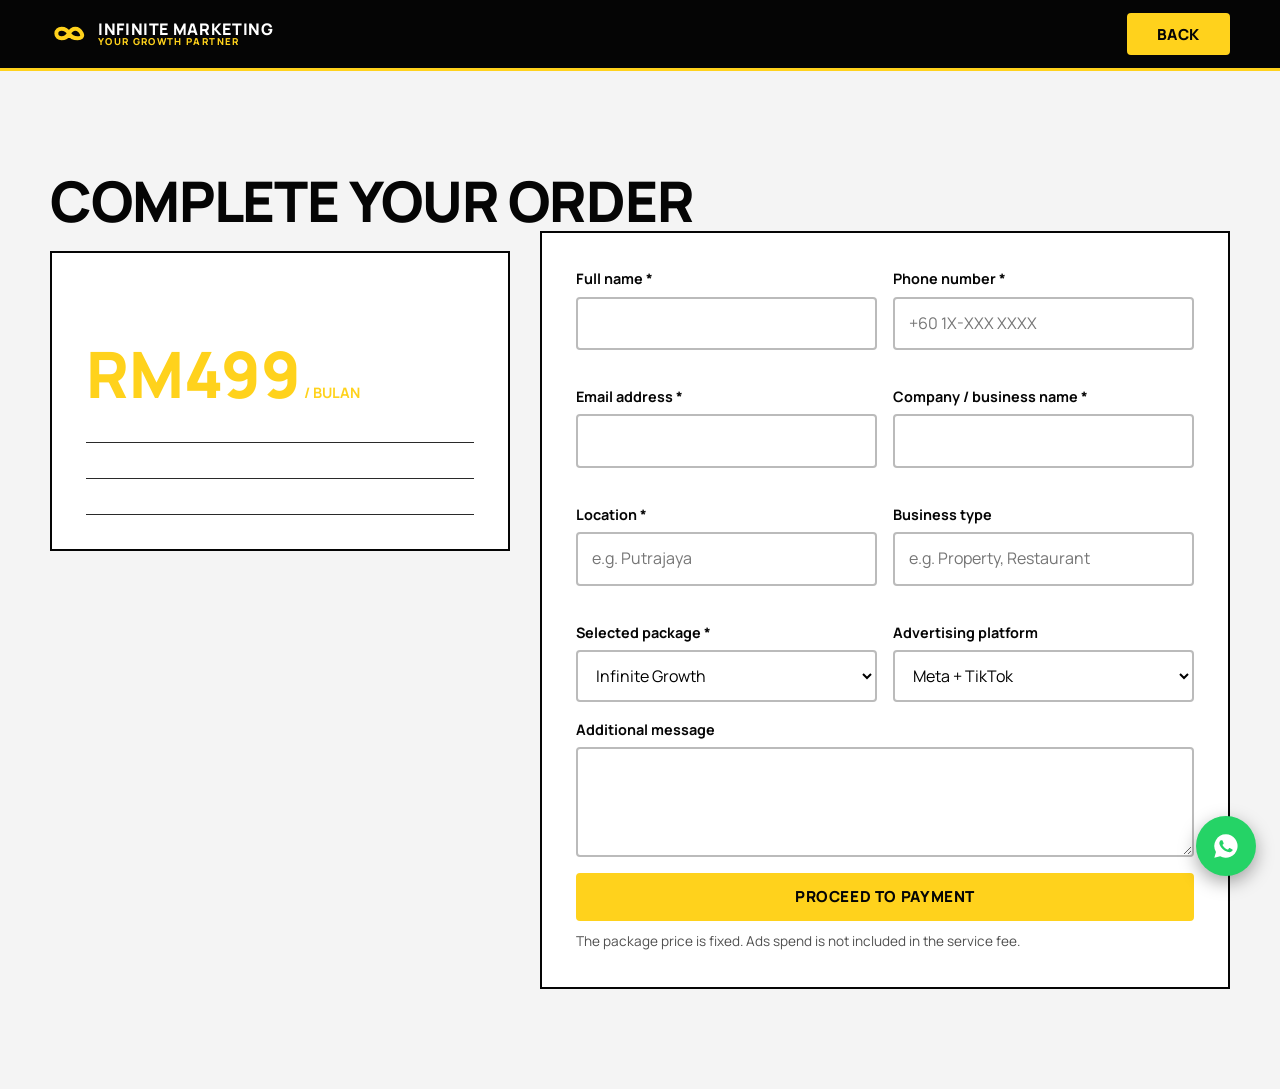
<file: checkout.html>
<!DOCTYPE html><html lang="en"><head><meta charset="utf-8"><meta name="viewport" content="width=device-width,initial-scale=1">
<title>Checkout | Infinite Marketing</title><meta name="description" content="Infinite Marketing helps Malaysian businesses grow through strategic digital advertising, creative content, audience targeting, campaign optimization and performance marketing.">
<meta property="og:title" content="Infinite Marketing | Run Ads. Get Leads. Grow Your Business."><meta property="og:description" content="Run ads, get leads, grow your business. Packages from RM299/month."><meta property="og:type" content="website"><meta property="og:image" content="images/hero.jpg">
<link rel="preconnect" href="https://fonts.googleapis.com"><link rel="preconnect" href="https://fonts.gstatic.com" crossorigin><link href="https://fonts.googleapis.com/css2?family=Manrope:wght@400;600;700;800&display=swap" rel="stylesheet"><link rel="stylesheet" href="style.css"></head><body class="co"><header class="hdr"><div class="wrap"><a href="index.html" class="logo" aria-label="Infinite Marketing home"><svg viewBox="0 0 48 24" fill="none" stroke="#FFD21C" stroke-width="5" aria-hidden="true"><path d="M24 12c-4-8-16-8-16 0s12 8 16 0 12-8 16 0-12 8-16 0z"/></svg><span>INFINITE MARKETING<small>YOUR GROWTH PARTNER</small></span></a><a class="btn btn-y" style="display:inline-flex" href="index.html#packages">BACK</a></div></header>
<main><section><div class="wrap"><h2>Complete your order</h2><div class="layout"><aside class="sel box" style="margin-top:20px" aria-live="polite"><p>YOU SELECTED</p><h3 id="pname">INFINITE GROWTH</h3><p class="amt" id="pprice">RM499<small> / BULAN</small></p><ul><li>PACKAGE: <b id="pshort"></b></li><li>SERVICE FEE: <b id="pfee"></b></li><li>ADS SPEND NOT INCLUDED</li></ul></aside>
<form class="box form" id="form" novalidate>
<div class="f"><label for="name">Full name *</label><input id="name" name="name" autocomplete="name" required><span class="err"></span></div>
<div class="f"><label for="phone">Phone number *</label><input id="phone" name="phone" type="tel" autocomplete="tel" inputmode="tel" placeholder="+60 1X-XXX XXXX" required><span class="err"></span></div>
<div class="f"><label for="email">Email address *</label><input id="email" name="email" type="email" autocomplete="email" required><span class="err"></span></div>
<div class="f"><label for="company">Company / business name *</label><input id="company" name="company" autocomplete="organization" required><span class="err"></span></div>
<div class="f"><label for="location">Location *</label><input id="location" name="location" placeholder="e.g. Putrajaya" required><span class="err"></span></div>
<div class="f"><label for="btype">Business type</label><input id="btype" name="btype" placeholder="e.g. Property, Restaurant"></div>
<div class="f"><label for="package">Selected package *</label><select id="package" name="package" required><option value="start">Infinite Start</option><option value="growth">Infinite Growth</option><option value="scale">Infinite Scale</option></select></div>
<div class="f"><label for="platform">Advertising platform</label><select id="platform" name="platform"></select></div>
<div class="f full"><label for="msg">Additional message</label><textarea id="msg" name="msg"></textarea></div>
<div class="full"><button class="btn btn-y" style="width:100%" type="submit">PROCEED TO PAYMENT</button><p class="note">The package price is fixed. Ads spend is not included in the service fee.</p></div>
</form></div></div></section></main>
<a class="wa" href="https://wa.me/601154022338" target="_blank" rel="noopener" aria-label="Chat on WhatsApp"><svg viewBox="0 0 24 24" aria-hidden="true"><path d="M12 2a10 10 0 0 0-8.6 15.1L2 22l5-1.3A10 10 0 1 0 12 2zm5.2 14.1c-.2.6-1.3 1.2-1.8 1.2-.5.1-1 .2-3.3-.7-2.8-1.2-4.6-4-4.7-4.2-.1-.2-1.1-1.5-1.1-2.8s.7-2 1-2.3c.2-.3.5-.3.7-.3h.5c.2 0 .4 0 .6.5l.8 2c.1.2.1.3 0 .5l-.3.4-.4.4c-.1.2-.3.3-.1.6.2.3.8 1.3 1.7 2.1 1.1 1 2.1 1.300 2.4 1.5.3.1.4.1.6-.1l.8-1c.2-.3.4-.2.6-.1l1.9.9c.3.1.5.2.5.3.1.1.1.6-.1 1.200z"/></svg></a><script src="script.js"></script></body></html>
</file>
<file: style.css>
:root{--y:#FFD21C;--k:#050505;--c:#111;--w:#fff;--g:#F4F4F4;--px:20px;--sec:60px}
*,*::before,*::after{box-sizing:border-box;margin:0;padding:0}
html{scroll-behavior:smooth;scroll-padding-top:72px}
body{font-family:'Manrope',system-ui,sans-serif;font-size:clamp(.95rem,1.5vw,1.1rem);line-height:1.6;color:var(--k);background:var(--w);overflow-x:hidden;overflow-x:clip}
img{display:block;max-width:100%;height:auto}a{color:inherit;text-decoration:none}ul{list-style:none}
h1,h2,h3{font-weight:800;line-height:1.08;letter-spacing:-.02em;text-transform:uppercase;overflow-wrap:anywhere}
h1{font-size:clamp(2.2rem,7vw,5rem)}h2{font-size:clamp(1.8rem,5vw,3.5rem)}h3{font-size:clamp(1.1rem,2.4vw,1.4rem)}
:focus-visible{outline:3px solid var(--y);outline-offset:3px}
.wrap{width:100%;max-width:1280px;margin:0 auto;padding-inline:var(--px)}
section{padding-block:var(--sec);position:relative}
.dark{background:var(--k);color:var(--w)}.gray{background:var(--g)}
.lead{max-width:62ch;margin-top:16px;opacity:.85}
.head{margin-bottom:clamp(28px,5vw,56px)}
.btn{display:inline-flex;align-items:center;justify-content:center;gap:8px;min-height:48px;padding:0 28px;font:800 .95rem 'Manrope',sans-serif;letter-spacing:.04em;text-transform:uppercase;border:2px solid var(--y);border-radius:4px;cursor:pointer;transition:transform .2s,background .2s,color .2s;text-align:center}
.btn:hover{transform:translateY(-2px)}.btn:active{transform:scale(.97)}
.btn-y{background:var(--y);color:var(--k)}.btn-y:hover{background:#fff;border-color:#fff}
.btn-o{background:transparent;color:var(--w)}.btn-o:hover{background:var(--y);color:var(--k)}
.btn-k{background:var(--k);color:var(--y);border-color:var(--k)}.btn-k:hover{background:#222}
/* header */
.hdr{position:sticky;top:0;z-index:50;background:var(--k);color:var(--w);border-bottom:3px solid var(--y);transition:background .3s,box-shadow .3s}
.hdr .wrap{display:flex;align-items:center;justify-content:space-between;height:68px;transition:height .3s}
.hdr.sc{background:rgba(5,5,5,.93);backdrop-filter:blur(8px);box-shadow:0 6px 24px rgba(0,0,0,.35)}.hdr.sc .wrap{height:56px}
.logo{display:flex;align-items:center;gap:10px;font-weight:800;letter-spacing:.04em;line-height:1.05;font-size:1rem}
.logo svg{width:38px;height:auto;flex:none}.logo small{display:block;color:var(--y);font-size:.6rem;letter-spacing:.14em}
.nav{display:none}.nav a{padding:8px 14px;font-weight:700;font-size:.9rem}.nav a:hover{color:var(--y)}
.burger{width:48px;height:48px;background:none;border:2px solid var(--y);border-radius:4px;color:var(--y);cursor:pointer;display:grid;place-content:center;gap:5px}
.burger i{display:block;width:22px;height:3px;background:var(--y)}
.hdr .btn{display:none;min-height:42px}
.mnav{position:fixed;inset:0;z-index:100;background:var(--k);color:var(--w);padding:20px var(--px);display:flex;flex-direction:column;gap:6px;transform:translateX(100%);visibility:hidden;transition:transform .3s,visibility .3s;overflow-y:auto}
.mnav.open{transform:none;visibility:visible}
.mnav .top{display:flex;justify-content:space-between;align-items:center;margin-bottom:16px}
.mnav a:not(.btn){display:flex;align-items:center;min-height:56px;font-size:1.4rem;font-weight:800;text-transform:uppercase;border-bottom:1px solid #2a2a2a}
.mnav .btn{margin-top:20px;width:100%}
/* hero */
.hero{background:var(--k);color:var(--w);overflow:hidden;padding-block:48px 56px}
.hero::before{content:"";position:absolute;right:-60px;top:0;width:55%;height:100%;background:var(--y);opacity:.07;transform:skewX(-14deg);pointer-events:none}
.hero .wrap{display:grid;gap:36px;align-items:center;position:relative}
.tag{display:inline-block;background:var(--y);color:var(--k);font-weight:800;font-size:.75rem;padding:6px 12px;letter-spacing:.06em;margin-bottom:20px;max-width:100%}
.hero h2.sub{font-size:clamp(1.05rem,2.6vw,1.5rem);font-weight:600;text-transform:none;letter-spacing:0;margin-top:20px;color:var(--y)}
.hero p{margin-top:16px;max-width:56ch;opacity:.85}
.cta{display:flex;flex-direction:column;gap:12px;margin-top:28px}
.vis{position:relative;border:3px solid var(--y);aspect-ratio:4/3;background:#1b1b1b;overflow:hidden}
.vis img{width:100%;height:100%;object-fit:cover}
.chip{position:absolute;left:12px;bottom:12px;background:var(--y);color:var(--k);padding:10px 14px;font-weight:800;font-size:.85rem}
/* cards */
.grid{display:grid;gap:18px}
.card{background:var(--w);border:2px solid var(--k);padding:26px 22px;border-radius:4px;transition:transform .25s,box-shadow .25s}
.card:hover{transform:translateY(-4px);box-shadow:6px 6px 0 var(--y)}
.card .n{font-size:2.6rem;font-weight:800;color:var(--y);-webkit-text-stroke:2px var(--k);line-height:1;display:block;margin-bottom:12px}
.card p{margin-top:8px;opacity:.8}
.dark .card{background:var(--c);border-color:#2d2d2d;color:var(--w)}
.ic{width:44px;height:44px;background:var(--y);display:grid;place-items:center;font-weight:800;margin-bottom:14px;border-radius:4px}
/* activities */
.act{display:grid;gap:20px;align-items:center;margin-bottom:44px}.act:last-child{margin-bottom:0}
.act .ph{aspect-ratio:16/10;background:#222;border-bottom:6px solid var(--y);overflow:hidden}
.act .ph img{width:100%;height:100%;object-fit:cover}
.act h3{font-size:clamp(1.6rem,4vw,2.6rem)}.act p{margin-top:12px;max-width:44ch}
/* counter */
.count{text-align:center;overflow:hidden}
.count::after{content:"";position:absolute;left:0;right:0;bottom:0;height:8px;background:var(--y)}
.big{font-size:clamp(4rem,18vw,9rem);font-weight:800;color:var(--y);line-height:1;letter-spacing:-.04em}
.count h3{margin-top:10px;letter-spacing:.06em}.count p{margin:14px auto 0;max-width:46ch;opacity:.8}
/* marquee */
.mq{overflow:hidden;width:100%}
.track{display:flex;gap:14px;width:max-content;animation:mq 45s linear infinite}
.mq:hover .track{animation-play-state:paused}
@keyframes mq{to{transform:translateX(-50%)}}
.ind{flex:none;width:170px;background:var(--k);color:var(--w);overflow:hidden;border-radius:4px}
.ind div{aspect-ratio:4/3;background:#2a2a2a}.ind img{width:100%;height:100%;object-fit:cover}
.ind span{display:block;padding:12px;font-weight:800;font-size:.82rem;text-transform:uppercase;border-top:4px solid var(--y)}
/* pricing */
.price{display:flex;flex-direction:column;width:100%;max-width:100%;position:relative}
.price.pop{border-color:var(--y);background:var(--k);color:var(--w);box-shadow:0 0 0 3px var(--y)}
.price .badge{position:absolute;top:-14px;left:20px;background:var(--y);color:var(--k);font-weight:800;font-size:.75rem;padding:6px 12px}
.old{text-decoration:line-through;opacity:.55;font-weight:700;margin-top:14px}
.amt{font-size:clamp(2.3rem,9vw,4rem);font-weight:800;line-height:1.05;color:var(--k)}.pop .amt{color:var(--y)}
.amt small{font-size:.9rem;font-weight:700}
.plat{font-weight:800;margin-top:10px;padding-top:10px;border-top:2px solid var(--y)}
.price ul{margin:16px 0 24px;flex:1}.price li{padding:8px 0 8px 26px;position:relative;border-bottom:1px solid rgba(128,128,128,.25);font-size:.95rem}
.price li::before{content:"✓";position:absolute;left:0;color:var(--k);background:var(--y);width:18px;height:18px;font-size:.7rem;display:grid;place-items:center;top:11px;font-weight:800}
.price .btn{width:100%}
.disc{margin-top:28px;display:flex;gap:14px;align-items:center;background:var(--y);padding:16px 18px;font-weight:800;border-radius:4px}
.disc svg{width:30px;height:30px;flex:none}
/* cta/footer */
.fcta{text-align:center;background:var(--y)}.fcta .cta{align-items:stretch;max-width:420px;margin-inline:auto}
.fcta p{margin-top:12px}
footer{background:var(--k);color:var(--w);padding:48px 0 24px}
footer .grid{gap:28px}footer h4{color:var(--y);margin-bottom:10px;text-transform:uppercase}
footer li a{display:block;padding:5px 0;opacity:.8}footer a:hover{color:var(--y)}
.copy{margin-top:32px;padding-top:18px;border-top:1px solid #2a2a2a;font-size:.85rem;opacity:.7}
.wa{position:fixed;right:16px;bottom:16px;width:54px;height:54px;border-radius:50%;background:#25D366;display:grid;place-items:center;z-index:60;box-shadow:0 6px 18px rgba(0,0,0,.35);transition:transform .2s}
.wa:hover{transform:scale(1.08)}.wa svg{width:28px;height:28px;fill:#fff}
/* reveal */
.rv{opacity:0;transform:translateY(18px);transition:opacity .6s,transform .6s}.rv.in{opacity:1;transform:none}
/* checkout */
.co{background:var(--g);min-height:100vh}
.co .box{background:var(--w);border:2px solid var(--k);padding:22px;margin-top:20px}
.sel{background:var(--k);color:var(--w);padding:22px;border-left:8px solid var(--y)}
.sel .amt{color:var(--y)}.sel li{padding:6px 0;border-bottom:1px solid #2a2a2a;font-size:.9rem}
.form{display:grid;gap:16px}
.f{display:flex;flex-direction:column;gap:6px;min-width:0}
.f label{font-weight:700;font-size:.9rem}
.f input,.f select,.f textarea{width:100%;min-height:48px;padding:12px 14px;font:inherit;font-size:1rem;border:2px solid #bbb;border-radius:4px;background:#fff}
.f textarea{min-height:110px;resize:vertical}.f input:focus,.f select:focus,.f textarea:focus{border-color:var(--k);outline:3px solid var(--y)}
.f input[readonly]{background:var(--g);font-weight:700}
.err{color:#b00020;font-size:.82rem;min-height:1em}
.note{font-size:.85rem;margin-top:10px;opacity:.7}
/* tablet */
@media(min-width:768px){:root{--px:34px;--sec:72px}
.cta{flex-direction:row}.cta .btn{width:auto}.fcta .cta{max-width:none;justify-content:center}
.grid.c2,.grid.c4,.grid.c5,.grid.c3{grid-template-columns:repeat(2,1fr)}
.ind{width:220px}.form{grid-template-columns:1fr 1fr}.form .full{grid-column:1/-1}
.disc{justify-content:center;text-align:center}footer .grid{grid-template-columns:repeat(2,1fr)}
.co .box{padding:34px}}
/* desktop */
@media(min-width:1024px){:root{--px:50px;--sec:100px}
.nav{display:flex}.hdr .btn{display:inline-flex}.burger{display:none}
.hero .wrap{grid-template-columns:1.1fr .9fr;gap:60px}.hero{padding-block:90px}
.grid.c4{grid-template-columns:repeat(4,1fr)}.grid.c3{grid-template-columns:repeat(3,1fr)}.grid.c5{grid-template-columns:repeat(6,1fr)}
.grid.c5>*{grid-column:span 2}.grid.c5>*:nth-child(4){grid-column:2/span 2}.grid.c5>*:nth-child(5){grid-column:4/span 2}
.act{grid-template-columns:1.1fr .9fr;gap:60px;margin-bottom:70px}.act.rev .ph{order:2}
.price.pop{transform:scale(1.04)}.grid.c3.p{align-items:stretch}
footer .grid{grid-template-columns:1.6fr 1fr 1fr 1fr}
.co .layout{display:grid;grid-template-columns:.8fr 1.2fr;gap:30px;align-items:start}.co .box{margin-top:0}.sel{position:sticky;top:90px}
.wa{right:24px;bottom:24px;width:60px;height:60px}}
@media(min-width:1440px){.ind{width:260px}}
@media(max-width:767px){.hdr .btn{display:none}.wa{width:50px;height:50px}.ind{width:165px}}
@media(prefers-reduced-motion:reduce){*{animation:none!important;transition:none!important;scroll-behavior:auto!important}.rv{opacity:1;transform:none}.track{flex-wrap:wrap;width:auto}}
</file>
